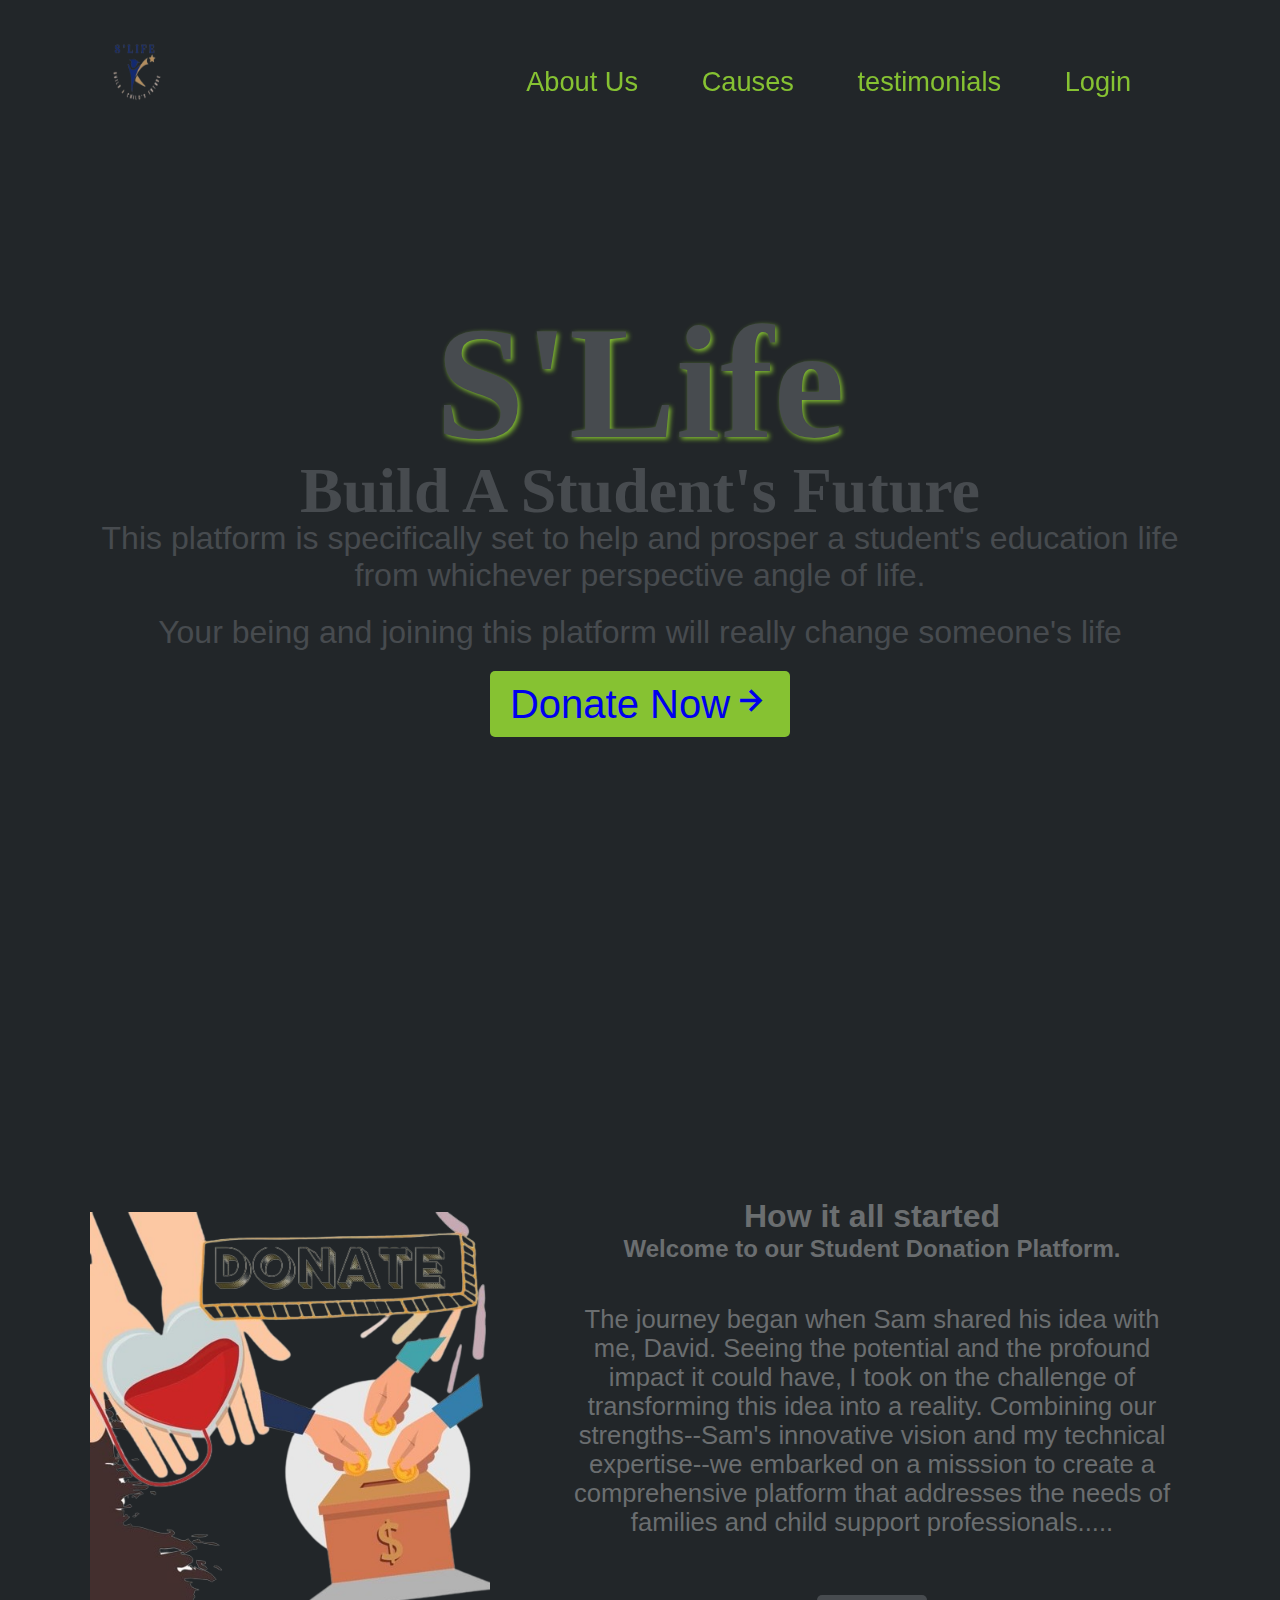
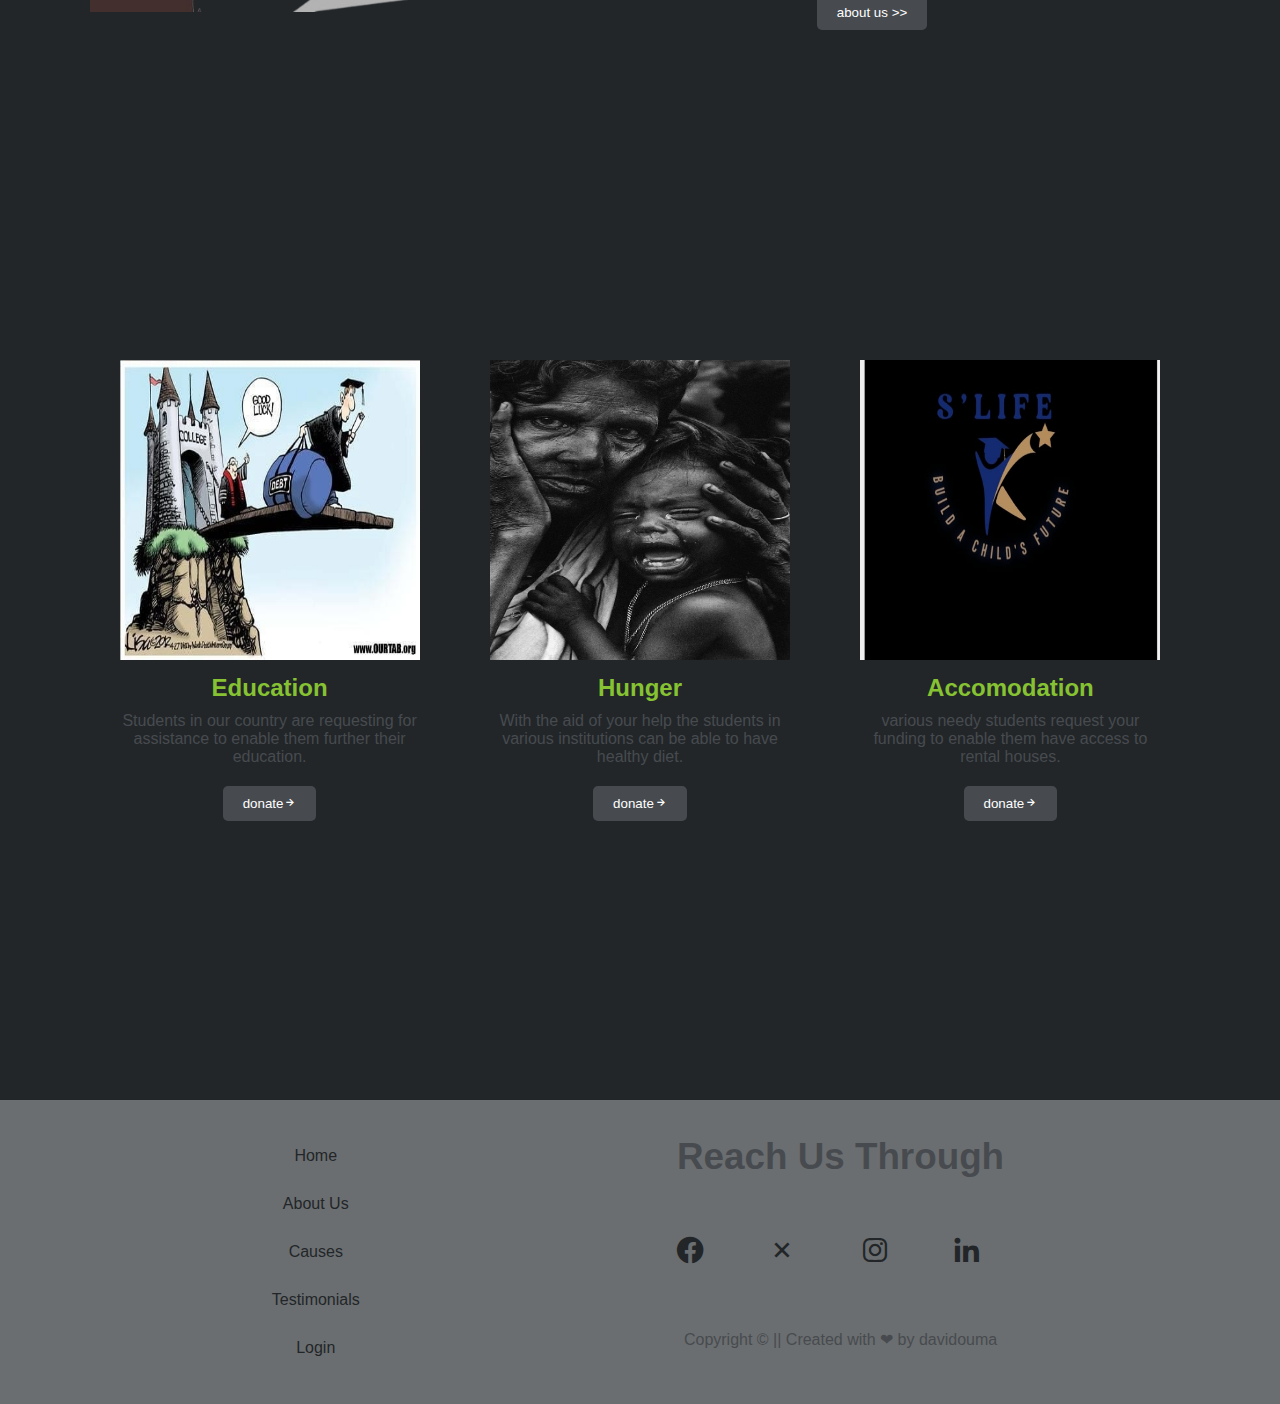
<file: Index.html>
<!DOCTYPE html>
<html lang="en">
<head>
    <meta charset="UTF-8">
    <meta name="viewport" content="width=device-width, initial-scale=1.0">
    <title>S'Life</title>

    <link rel="stylesheet" href="styles.css">

    <link href='https://unpkg.com/boxicons@2.1.4/css/boxicons.min.css' rel='stylesheet'>
</head>
<body>
    <header class="header">
        <div class="logo">
            <img src="logo2-removebg-preview.png" alt="logo" class="logo">
        </div>
        <nav class="navbar">
            <a href="#about">About Us</a>
            <a href="#causes">Causes</a>
            <a href="#testimonials">testimonials</a>
            <a href="login.html">Login</a>
        </nav>

        <div class="bx bx-menu" id="menu-icon"></div>

    </header>

    <section class="home" id="home">
        <div class="home-content">
            <h1>S'Life</h1>
            <h3>Build A Student's Future</h3>
            <p>This platform is specifically set to help and prosper a student's education life from whichever perspective angle of life.</p>
            <p>Your being and joining this platform will really change someone's life</p>

            <button class="btn" id="btn"><a href="#causes">Donate Now<i class='bx bx-right-arrow-alt'></i></a></button>
        </div>
    </section>


    <!-- designing about us section -->
    <section class="about" id="about">
        <div class="about-img">
            <img src="about1-removebg-preview (1).png" alt="">
        </div>

        <div class="about-content">
            <h2 class="heading">How it all started</h2>
            <h3>Welcome to our Student Donation Platform.</h3>
            <p>The journey began when Sam shared his idea with me, David. Seeing the potential and the profound impact it could have, I took on the challenge of transforming this idea into a reality. Combining our strengths--Sam's innovative vision and my technical expertise--we embarked on a misssion to create a comprehensive platform that addresses the needs of families and child support professionals.....</p>

            <button>
                <a href="aboutus.html">about us >></a>
            </button>
        </div>

        </div>
      </section>

     <section class="causes" id="causes">
        <div class="causes-container">
            <div class="causes-box">
                    <img src="cause1.jpg" alt="">
                
                <div class="causes-content">
                    <h2>Education</h2>
                    <p>Students in our country are requesting for assistance to enable them further their education.</p>
                </div>
                <button type="submit">donate<i class='bx bx-right-arrow-alt'></i></button>
            </div>
            <div class="causes-box">
                    <img src="1.jpg" alt="">
                
                <div class="causes-content">
                    <h2>Hunger</h2>
                    <p>With the aid of your help the students in various institutions can be able to have healthy diet.</p>
                </div>
                <button type="submit">donate<i class='bx bx-right-arrow-alt'></i></button>
            </div>
            <div class="causes-box">
                
                    <img src="logo.jpg" alt="">
                <div class="causes-content">
                    <h2>Accomodation</h2>
                    <p>various needy students request your funding to enable them have access to rental houses.</p>
                </div>
                <button type="submit">donate<i class='bx bx-right-arrow-alt'></i></button>
            </div>
        </div>
     </section>


     <footer class="footer">
        <div class="pages">
            <a href="#home">Home</a>
            <a href="#about">About Us</a>
            <a href="#causes">Causes</a>
            <a href="#testimonials">Testimonials</a>
            <a href="login.html">Login</a>
        </div>
        <div class="footer-text">
            <h2>Reach Us Through</h2>
            <div class="social-media">
                <a href="https://web.facebook.com/leobenter1999" target="_blank"><i class='bx bxl-facebook-circle'></i></a>
                <a href="https://x.com/DavidDage2177" target="_blank"><i class='bx bx-x' ></i></a>
                <a href="https://www.instagram.com/__daviddage" target="_blank"><i class='bx bxl-instagram' ></i></a>
                <a href="https://www.linkedin.com/in/david-ouma-a036372b4" target="_blank"><i class='bx bxl-linkedin' ></i></a>
                
            </div>

            <p>Copyright &copy || Created with ❤ by davidouma</p>
        </div>
     </footer>
    
</body>
</html>
</file>
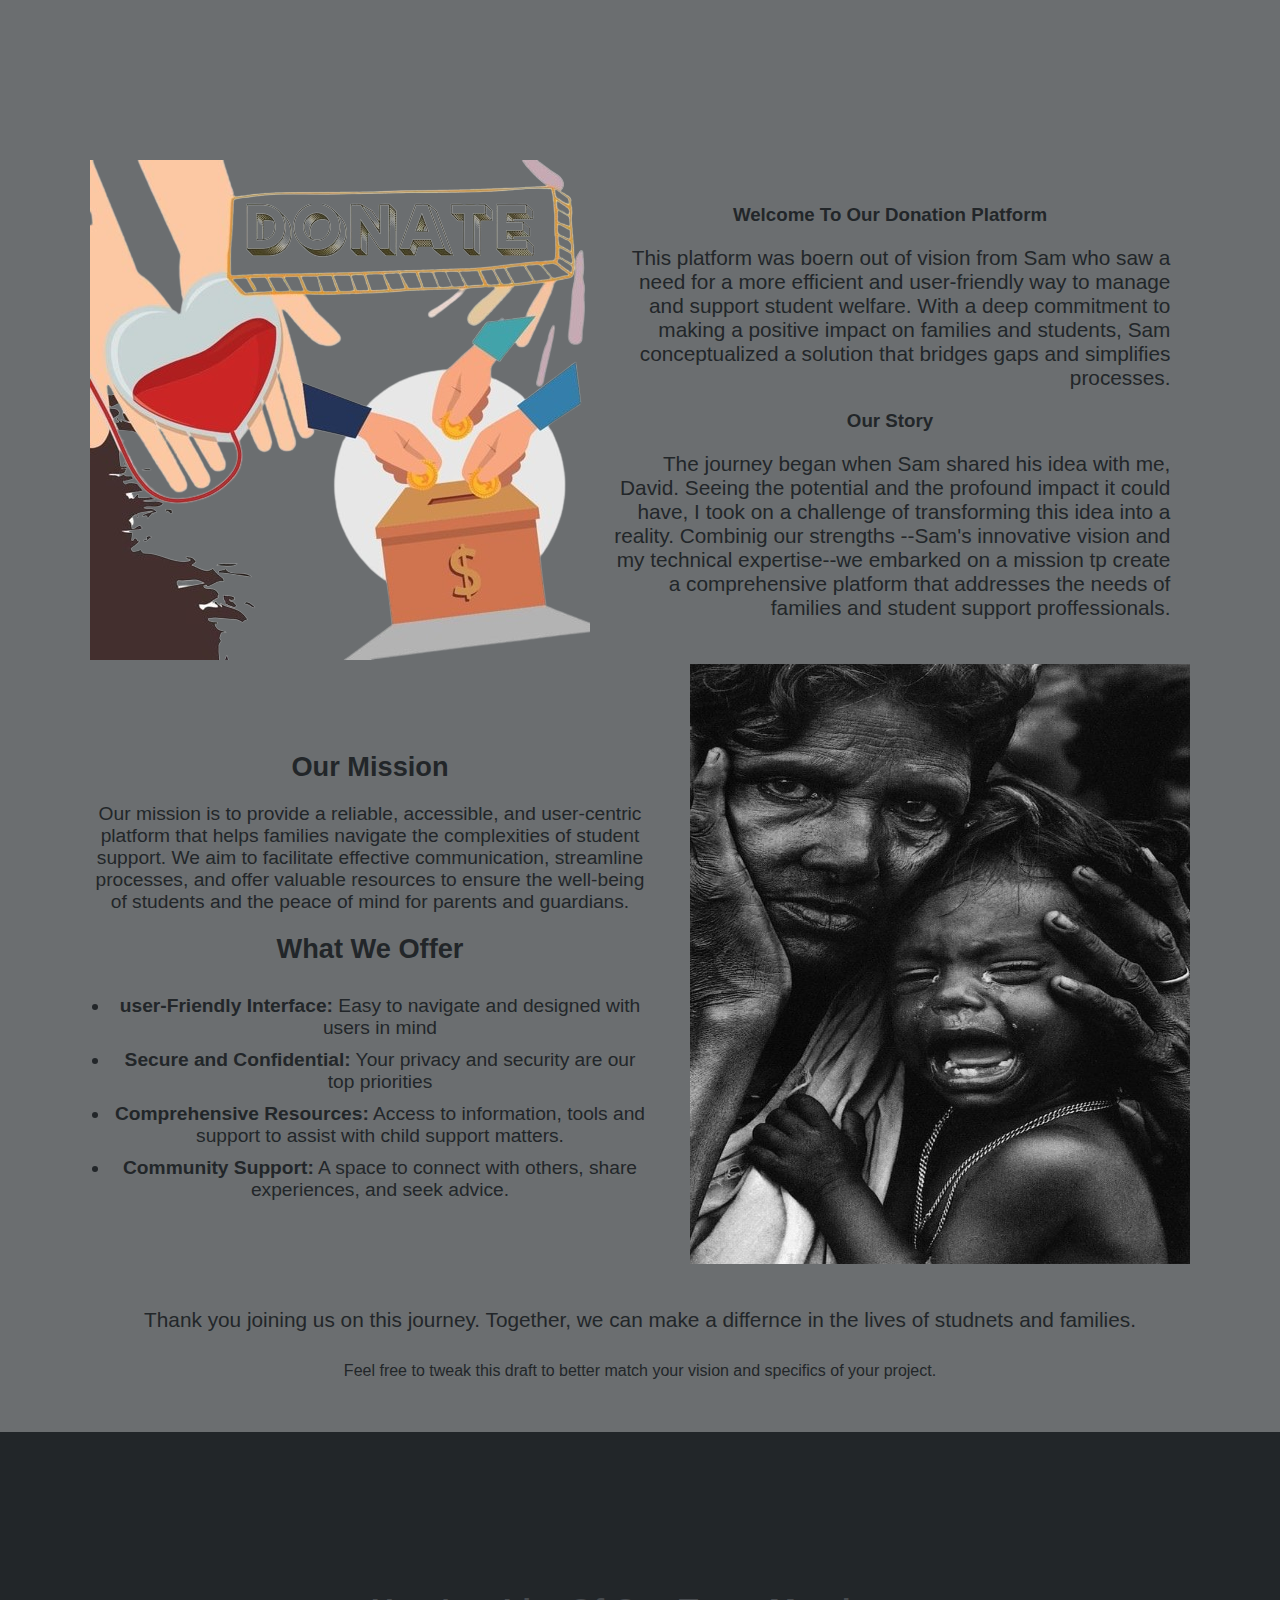
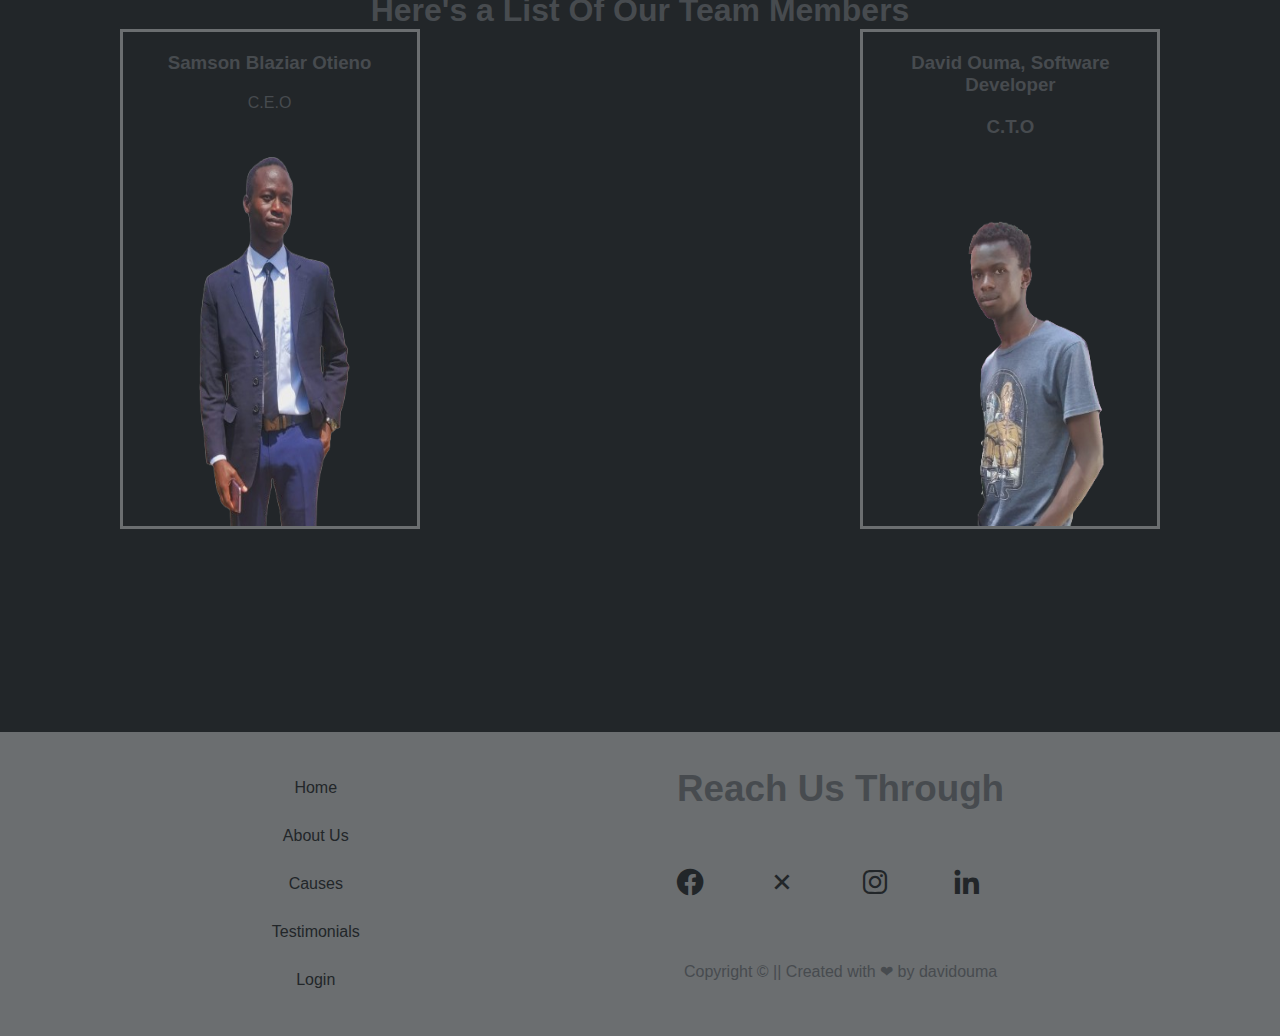
<file: aboutus.html>
<!DOCTYPE html>
<html lang="en">
<head>
    <meta charset="UTF-8">
    <meta name="viewport" content="width=device-width, initial-scale=1.0">
    <title>About us</title>

    <link rel="stylesheet" href="styles.css">

    <link href='https://unpkg.com/boxicons@2.1.4/css/boxicons.min.css' rel='stylesheet'>
</head>

<style>
    :root{
    --bg-color: #222629;
    --text-color: #474b4f;
    --main-color: #86c232;
    --white-color: #6b6e70;
    --shadow-color: #61892f;
}

    .about-container {
        background: var(--white-color);
        color: var(--bg-color);
        top: 100%;
        margin-top: 0;
    }

    .about-container .about-info {
        align-items: center;
        justify-content: center;
        display: flex;
        gap: 50px;        
    }

    .about-info .about-img3 {
        position: left;
        width: 400px;
    }

    .about-info .about-content1 {
        padding: 20px;
        margin-left: 50px;
        margin-top: 20px;
        overflow: hidden;
    }

    .about-info .about-content1 p{
        text-align: right;
        font-size: 1.3rem;
    }

    .more-about {
        align-items: center;
        justify-content: center;
        display: flex;
    }

    .more-about .about-img4 img {
        width: 500px;
        height: 600px;
    }

    .more-about .about-content2 {
        margin-right: 40px;
        margin-top: 20px;
    }
    .more-about .about-content2 h3 {
        font-size: 1.7rem;
        font-weight: 600;
    }
    .more-about .about-content2 p {
        font-size: 1.2rem;
        overflow-y: hidden;
    }
    .more-about .about-content2 ul {
        font-size: 1.2rem;
        margin-left: 20px;
    }
    .more-about .about-content2 ul li {
        padding-top: 10px;
    }

    .about-thanks {
        font-size: 1.3rem;
        margin-top: 30px;
        padding: 10px;
        align-items: baseline;
    }
    .team-container {
        align-items: center;
        justify-content: space-between;
        display: flex;
        position: relative;
    }
    .team-container .team-box {
        margin: 0 30px;
        height: 500px;
        width: 300px;
        border: .2rem solid var(--white-color);
        overflow: hidden;
    }
    .team-box img {
        height: 400px;
        width: 100%;
    }
    .team-box .team-info {
        padding: 10px;
        margin-top: 10px;
    }
</style>
<body>

    <section class="about-container" id="about-container">
        <div class="about-info">
            <div class="about-img3">
                <img src="about1-removebg-preview (1).png" alt="">
            </div>
            <div class="about-content1">
                <h3>Welcome To Our Donation Platform</h3>
                <p>This platform was boern out of vision from Sam who saw a need for a more efficient and user-friendly way to manage and support student welfare. With a deep commitment to making a positive impact on families and students, Sam conceptualized a solution that bridges gaps and simplifies processes.</p>
                <h3>Our Story</h3>
                <p>The journey began when Sam shared his idea with me, David. Seeing the potential and the profound impact it could have, I took on a challenge of transforming this idea into a reality. Combinig our strengths --Sam's innovative vision and my technical expertise--we embarked on a mission tp create a comprehensive platform that addresses the needs of families and student support proffessionals. </p>
            </div>
        </div>
        <div class="more-about">
            <div class="about-content2">
                <h3>Our Mission</h3>
                <p>Our mission is to provide a reliable, accessible, and user-centric platform that helps families navigate the complexities of student support. We aim to facilitate effective communication, streamline processes, and offer valuable resources to ensure the well-being of students and the peace of mind for parents and guardians.</p>
                <h3>What We Offer</h3>
                <ul>
                    <li><b>user-Friendly Interface:</b> Easy to navigate and designed with users in mind</li>
                    <li><b>Secure and Confidential:</b> Your privacy and security are our top priorities</li>
                    <li><b>Comprehensive Resources:</b> Access to information, tools and support to assist with child support matters.</li>
                    <li><b>Community Support:</b> A space to connect with others, share experiences, and seek advice.</li>
                </ul>
            </div>
            <div class="about-img4">
                <img src="1.jpg" alt="">
            </div>
        </div>
        <div class="about-thanks">
            <p>Thank you joining us on this journey. Together, we can make a differnce in the lives of studnets and families.</p>
        </div>
        <div class="break">
            <hr>
        </div>
        <p>Feel free to tweak this draft to better match your vision and specifics of your project.</p>
    </section>

    <!-- team members section  -->
     <section class="team-members" id="team-members">
        <h1>Here's a List Of Our Team Members</h1>
        <div class="team-container">
            <div class="team-box">
                <div class="team-info">
                    <h3>Samson Blaziar Otieno</h3>
                    <p>C.E.O</p>
                </div>

                <img src="aboutus4.png" alt="">
            </div>
            <div class="team-box">
                <div class="team-info">
                    <h3><u>David Ouma, Software Developer</u></h3>
                    <h3>C.T.O</h3>
                </div>

                <img src="about1-removebg-preview.png" alt="">
            </div>
        </div>
     </section>
     <footer class="footer">
        <div class="pages">
            <a href="#home">Home</a>
            <a href="#about">About Us</a>
            <a href="#causes">Causes</a>
            <a href="#testimonials">Testimonials</a>
            <a href="login.html">Login</a>
        </div>
        <div class="footer-text">
            <h2>Reach Us Through</h2>
            <div class="social-media">
                <a href="https://web.facebook.com/leobenter1999" target="_blank"><i class='bx bxl-facebook-circle'></i></a>
                <a href="https://x.com/DavidDage2177" target="_blank"><i class='bx bx-x' ></i></a>
                <a href="https://www.instagram.com/__daviddage" target="_blank"><i class='bx bxl-instagram' ></i></a>
                <a href="https://www.linkedin.com/in/david-ouma-a036372b4" target="_blank"><i class='bx bxl-linkedin' ></i></a>
                
            </div>

            <p>Copyright &copy || Created with ❤ by davidouma</p>
        </div>
     </footer>
    
</body>
</html>
</file>
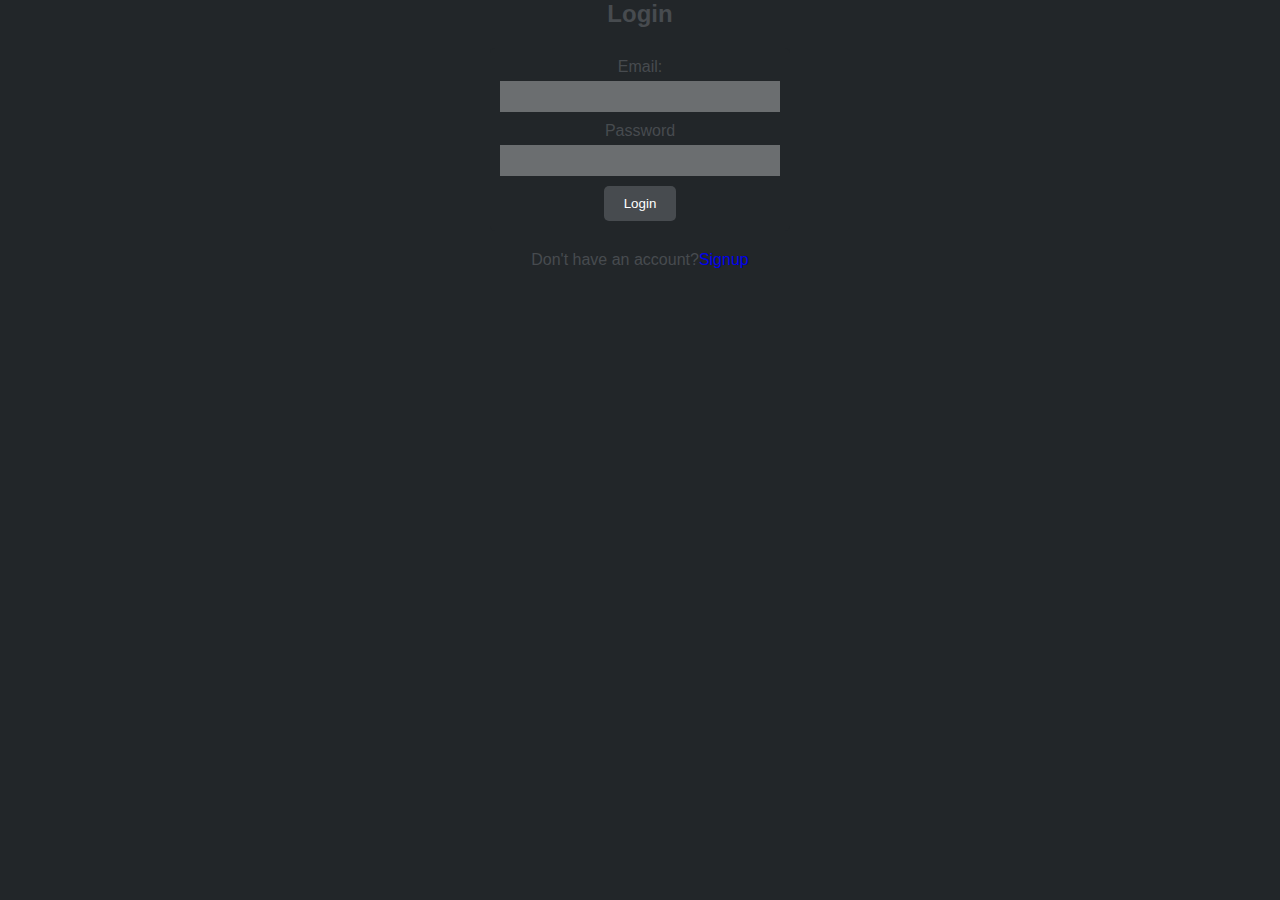
<file: login.html>
<!DOCTYPE html>
<html lang="en">
<head>
    <meta charset="UTF-8">
    <meta name="viewport" content="width=device-width, initial-scale=1.0">
    <title>Login</title>

    <link rel="stylesheet" href="styles.css">
</head>
<body>
    <h2>Login</h2>
    <form id="loginForm">
        <label for="username">Email:</label>
        <input type="email" id="email" name="email" required>
        <label for="password">Password</label>
        <input type="password" id="password" name="password" required>
        <button type="submit" id="login">Login</button>
    </form>
    <div id="loginMessage"></div>
    <div class="recover"><a href="recover password"></a></div>
    <p>Don't have an account?<a href="signup.html">Signup</a></p>
    
</body>
</html>
</file>
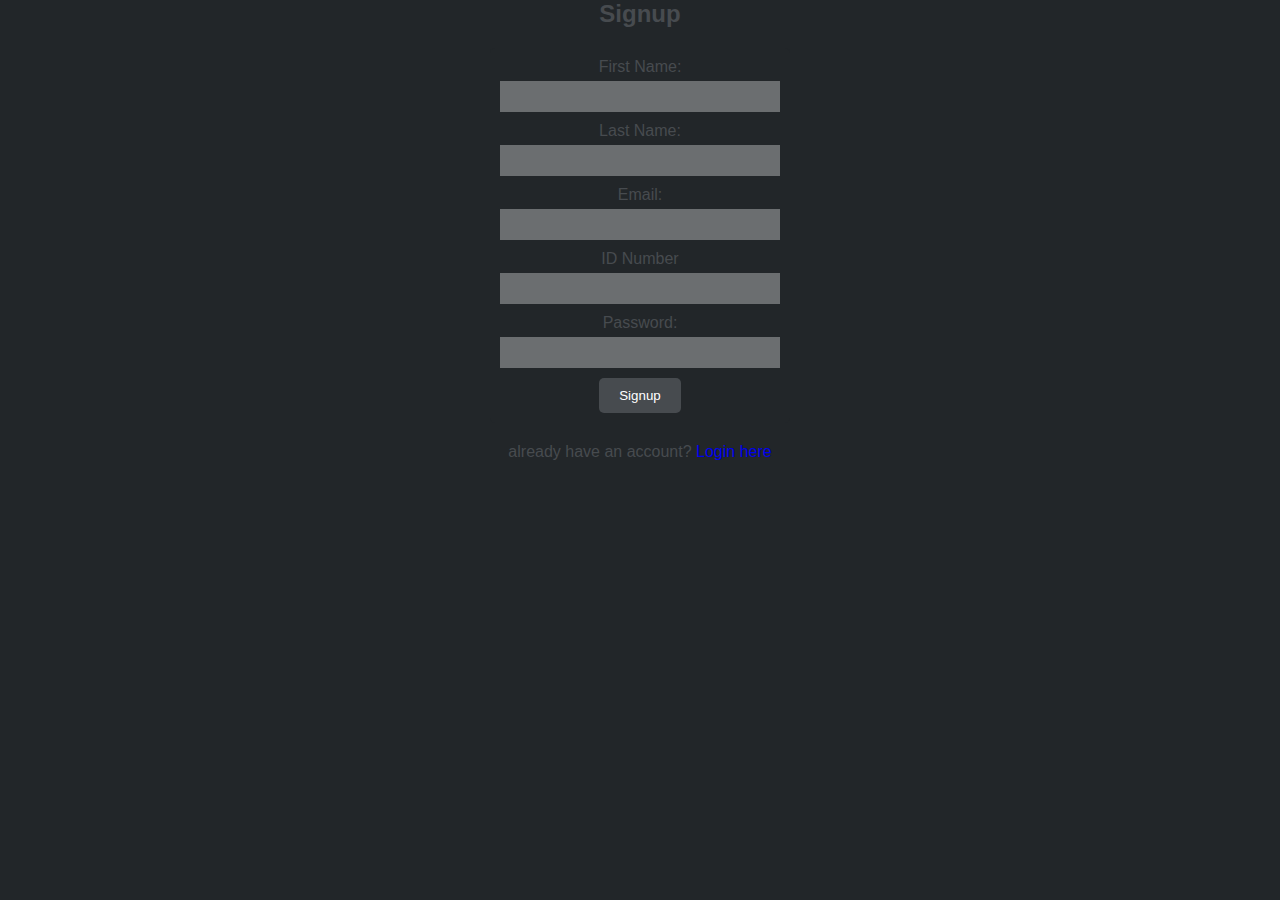
<file: signup.html>
<!DOCTYPE html>
<html lang="en">
<head>
    <meta charset="UTF-8">
    <meta name="viewport" content="width=device-width, initial-scale=1.0">
    <title>Signup</title>

    <link rel="stylesheet" href="styles.css">
</head>
<body>
    <h2>Signup</h2>
    <form id="signupForm">
        <label for="firstname">First Name:</label>
        <input type="text" name="firstname" id="firstname" required>
        <label for="lastname">Last Name:</label>
        <input type="text" name="lastname" id="lastname">
        <label for="email">Email:</label>
        <input type="email" name="email" id="email" required>
        <label for="idnumber">ID Number</label>
        <input type="number" name="idnumber" id="idnumber" optional>
        <label for="password">Password:</label>
        <input type="password" name="password" id="password" required>
        <button type="submit" id="signup">Signup</button>
    </form>
    <div id="signupMessage"></div>
    <p>already have an account? <a href="login.html">Login here</a></p>
    <script src="main.js"></script>

    
</body>
</html>
</file>
<file: styles.css>
* {
    margin: 0;
    padding: 0;
    box-sizing: border-box;
    text-decoration: none;
    border: none;
    outline: none;
    scroll-behavior: smooth;
    font-family: 'poppins', sans-serif;
}

:root{
    --bg-color: #222629;
    --text-color: #474b4f;
    --main-color: #86c232;
    --white-color: #6b6e70;
    --shadow-color: #61892f;
}

body {
    background: var(--bg-color);
    color: var(--text-color);
    margin: 0;
    padding: 0;
    text-align: center;
}


.header {
    position: fixed;
    top: 0;
    left: 0;
    width: 100%;
    padding: 2rem 7%;
    background: transparent;
    display: flex;
    align-items: center;
    z-index: 100;
    transition: .5s;
}

.logo {
    font-size: 2.5rem;
    color: var(--main-color);
    font-weight: 600;
    cursor: default;
    margin-right: auto;
    margin-top: 0;
    max-width: 100px;
    height: 100px;
}

.navbar a {
    position: relative;
    font-size: 1.7rem;
    color: var(--main-color);
    font-weight: 500;
    margin-right: 3.7rem;
}

.header.sticky .navbar a {
    color: var(--text-color);
}

.header.sticky .navbar a.active {
    color: var(--main-color);
}

.navbar a.active::before{
    content: '';
    position: absolute;
    left: 0;
    bottom: -6px;
    width: 100%;
    height: .2rem;
    background: var(--white-color);
}

.header.sticky.navbar a::before {
    background: var(--main-color);
    opacity: .7;
}

#menu-icon {
    font-size: 2rem;
    display: none;
}

span {
    font-family: cursive;
    color: var(--main-color);
}


section {
    min-height: 100vh;
    padding: 10rem 7% 2rem;
}

.home {
    display: flex;
    cursor: default;
    align-items: center;
    justify-content: center;
    background: var(--bg-colo);
}

.home .home-content {
    max-width: 200vh;
    
}

.home-content h3 {
    font-size: 4rem;
    font-weight: 700;
    line-height: .3;
    font-family: Lucida handwriting;
}

h3, p {
    margin-bottom: 20px;
}

.home-content h1 {
    font-size: 10rem;
    font-weight: 700;
    margin-bottom: .3rem;
    font-family: Lucida handwriting;
    text-shadow: 2px 2px 5px var(--main-color);
}

.home-content p {
    font-size: 2rem;
}

.btn {
    font-size: 2.5rem;
    background: var(--main-color);
    align-items: center;
}

.btn:hover {
    background: var(--white-color);
}

.btn i {
    font-size: 2.5rem;
}

.about {
    display: flex;
    justify-content: center;
    align-items: center;
    gap: 4rem;
    cursor: default;
    background-color: var(--bg-color);
    overflow: hidden;
    flex-wrap: nowrap;
}

.about-img img {
    width: 400px;
    height: auto;
}

.about-content {
    align-items: center;
    justify-content: center;
    
}

.about-content h2 {
    text-align: left;
    justify-content: center;
    font-size: 2rem;
    display: flex;
    color: var(--white-color);
}

.about-content h3 {
    font-size: 1.5rem;
    color: var(--white-color);
}

.about-content p {
    font-size: 1.6rem;
    margin: 2rem 0 3rem;
    padding-left: 10px;
    color: var(--white-color);
    padding: 10px;
    margin: 10px 0 10px 30;
    align-items: center;
}
 .about-content a {
    color: white;
 }

.causes {
    background: var(--bg-color);
    
}

.causes .causes-container {
    align-items: center;
    display: flex;
    position: relative;
    justify-content: space-between;

}

.causes .causes-container .causes-box {
    margin: 0 30px;
    height: 400px;
    width: 300px;
}

.causes-box img {
    height: 300px;
    width: 100%;
}

.causes-box .causes-content {
    align-items: center;
    justify-content: center;
    display: block;
}

.causes-box .causes-content h2 {
    color: var(--main-color);
    margin-top: 10px;
    margin-bottom: 10px;
}

form {
    margin: 20px auto;
    padding: 10px;
    background-color: var(--bg-color);
    border-radius: 5px;
    width: 300px;
    align-items: center;
    justify-content: center;
}

.loginForm {
    align-items: center;
    justify-content: center;
    margin-top: 50%;
}

label {
    display: block;
    margin-bottom: 5px;
}

input {
    width: 100%;
    padding: 8px;
    margin-bottom: 10px;
    background: var(--white-color);
}

button {
    padding: 10px 20px;
    background-color: var(--text-color);
    color: #fff;
    border: none;
    border-radius: 5px;
    cursor: pointer;
}

button:hover {
    background-color: var(--shadow-color);
}

.recover {
    text-align: right;
    font-size: 1em;
    margin-bottom: 1em;
}

.recover a {
    text-decoration: none;
    color: var(--text-color);
}

.recover a:hover {
    color: var(--main-color);
    text-decoration: underline;
}

#contributorLIst {
    list-style-type: none;
    padding: 0;
}

.footer {
    display: flex;
    justify-content: space-around;
    align-items: center;
    flex-wrap: wrap;
    padding: 2rem 9%;
    background: var(--white-color);
    cursor: default;
}

.footer-text .social-media a {
    display: inline-flex;
    justify-content: center;
    align-items: center;
    width: 4rem;
    height: 4rem;
    background: transparent;
    border: none;
    border-radius: 50%;
    font-size: 2rem;
    color: var(--main-color);
    margin: 2.5rem 1.5rem 3rem 0;
    transition: .5s ease;
}

.footer-text .social-media i:hover {
    color: var(--main-color);
}

.footer-text .social-media i {
    color: var(--bg-color);
    transition: .5s ease;
}

.footer-text h2 {
    align-items: center;
    font-size: 2.3rem;
}

.pages {
    display: flex;
    flex-direction: column;
}

.pages a {
    margin: 10x 50px 10px 0;
    padding: 15px;
    color: var(--bg-color);
    transition: .5s ease;
}

.pages a:hover {
    color: var(--main-color);
}

button {
    transition: .5s ease;
}

.dashboard {
    background: var(--bg-color);
}

.dashboard-info {
    margin: 5px;
    justify-content: center;
    position: relative;
    display: flex;
    right: 0;
    top: 0;
    padding: 2rem 7%;
}
.dashbooard-info p {
    background: var(--white-color);

}

.invite-section {
    margin-bottom: 20px;
    text-align: left;
}

.invite-section p {
    margin: 5px 0;
}

.invite-section input {
    width: 25rem;
    padding: 8px;
    margin-right: 10px;
    margin-bottom: 10px;
    left: 2px;
}

table {
    width: 50%;
    border-collapse: collapse;
    margin-bottom: 20px;
    right: 0;
}

table, th, td {
    border: 1px solid var(--white-color);
}

th, td {
    padding: 8px;
    text-align: left;
}

th {
    background: var(--bg-colo);
}

@media (max-width: 1200px) {
    html {
        font-size: 65%;
    }
    .home .home-content {
        height: 80rem;
    }

}

@media (max-width: 1024px){
    .header {
        padding: 2rem 3%;
    }

    section {
        padding: 10rem 3% 2rem;
    }
}

@media(max-width: 991px) {
    .home .home-content {
        max-width: 50rem;
    }
    .home .home-content h3 {
        font-size: 2.5rem;
    }
    .about,
    .causes {
        padding-bottom: 6rem;
    }
    footer {
        padding: 2rem 3% ;
    }
}

@media (max-width: 768px) {
    #menu-icon {
        display: block;
    }
}
</file>
